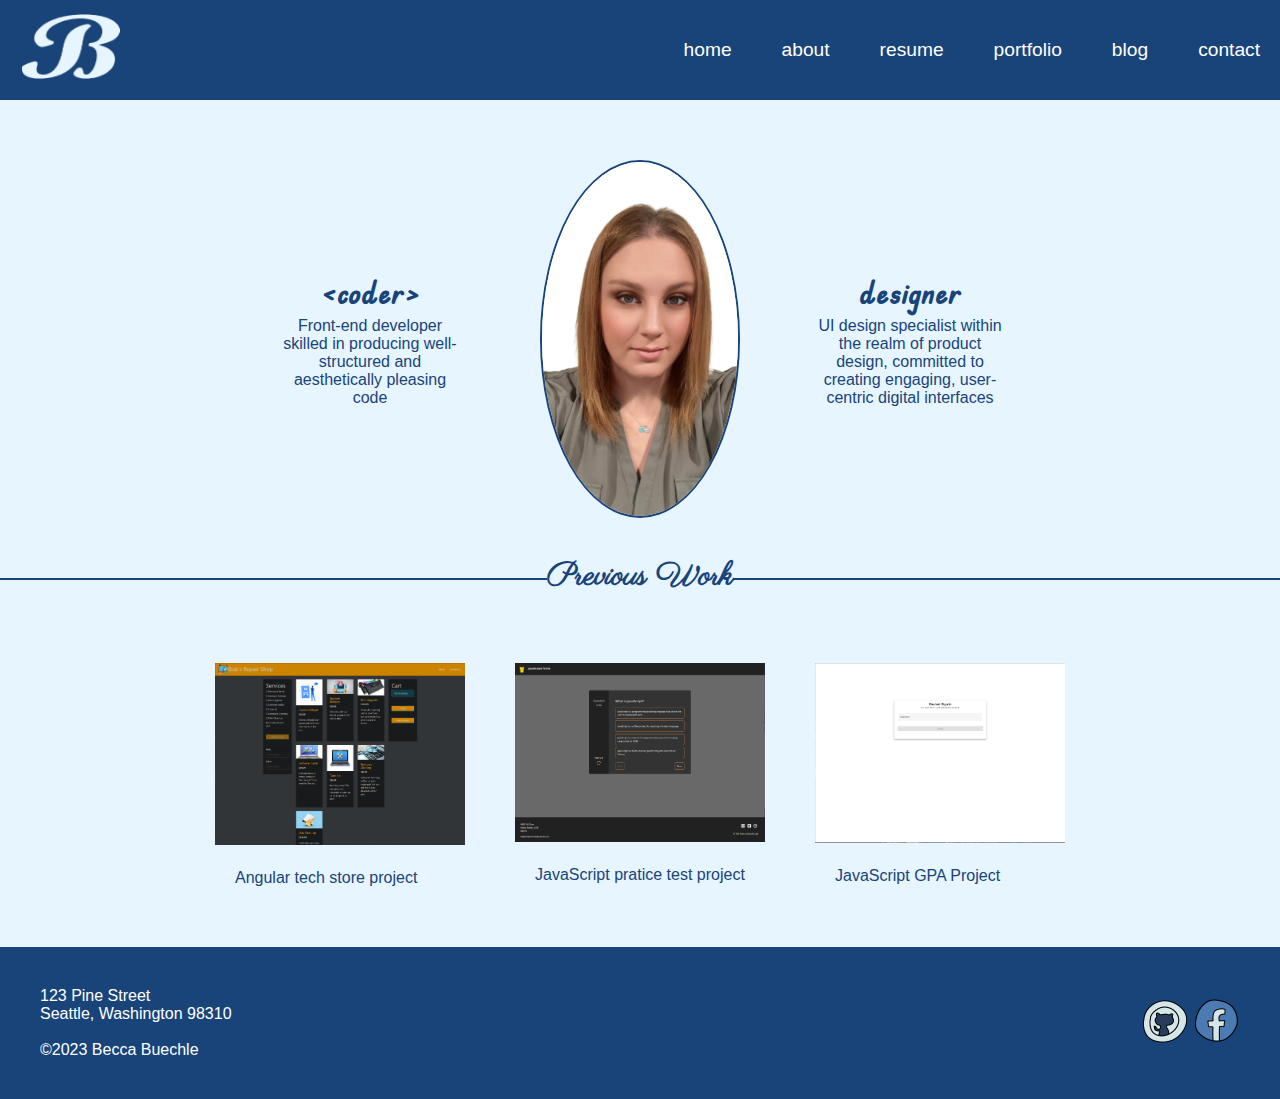
<file: index.html>
<!DOCTYPE html>
<html lang="en">
<head>
    <meta charset="UTF-8">
    <link rel="stylesheet" href="style.css">
    <link rel="preconnect" href="https://fonts.googleapis.com">
    <link rel="preconnect" href="https://fonts.gstatic.com" crossorigin>
    <link href="https://fonts.googleapis.com/css2?family=Edu+TAS+Beginner:wght@400;500&display=swap" rel="stylesheet">
    <link rel="preconnect" href="https://fonts.googleapis.com">
    <link rel="preconnect" href="https://fonts.gstatic.com" crossorigin>
    <link href="https://fonts.googleapis.com/css2?family=Parisienne&display=swap" rel="stylesheet">    
    <meta name="viewport" content="width=device-width, initial-scale=1.0">
    <!--script for collapsable menu-->
    <script src="script.js" defer></script>
    <title>Becca Buechle's Portfolio</title>
</head>
<body>
    <nav>
        <img src="images/logo.png" alt="B logo" class="logo">
        <a href="index.html">home</a>
        <a href="about.html">about</a>
        <a href="resume.html">resume</a>
        <a href="portfolio.html">portfolio</a>
        <a href="blog.html">blog</a>
        <a href="contact.html">contact</a>
        <div class="hamburger">
            <img alt="hamburger" id="hamburger" src="images/menu.png">
            <div class="menu hidden">
                <a href="index.html">home</a>
                <a href="about.html">about</a>
                <a href="resume.html">resume</a>
                <a href="portfolio.html">portfolio</a>
                <a href="blog.html">blog</a>
                <a href="contact.html">contact</a>
            </div>
        </div>
    </nav>
    <header>
        <div class="hero">
            <h1 class="heroheader">&lt;coder&gt;</h1>
            <p>Front-end developer skilled in producing well-structured and aesthetically pleasing code</p>
        </div>  
            <img src="images/me.jpg" alt="photo of me" class="me">
            <div class="hero">
            <h1 class="heroheader">designer</h1>
            <p>UI design specialist within the realm of product design, committed to creating engaging, user-centric digital interfaces</p>
        </div>
    </header> 
    <main>
        <h3 class="h3work">Previous Work</h3>
        <div class="previouswork">
            <div class="previousdiv">
                <img src="images/bobs_repair.png" alt="bobs repair shop project" class="previous">
                 <p>Angular tech store project</p>
            </div>
            <div class="previousdiv">
                <img src="images/java.png" alt="javascript project" class="previous">
                <p>JavaScript pratice test project</p>    
            </div>
            <div class="previousdiv">
                <img src="images/gpa.png" alt="gpa project" class="previous">
                <p>JavaScript GPA Project</p>    
            </div>
        </div>
    </main>
    <footer>
        <div>
            <p class="footertxt">
            123 Pine Street
            <br />Seattle, Washington 98310
            <br />
            <br />&copy;2023 Becca Buechle
            </p>
        </div>
        <div class="socials">
            <a href="https://github.com/rbuechle" target="_blank"><img class="social" src="images/git.png" alt="Github"></a>
            <a href="https://www.facebook.com/" target="_blank"><img class="social" src="images/fb.png" alt="Facebook"></a>
        </div>
    </footer>
</body>
</html>
</file>
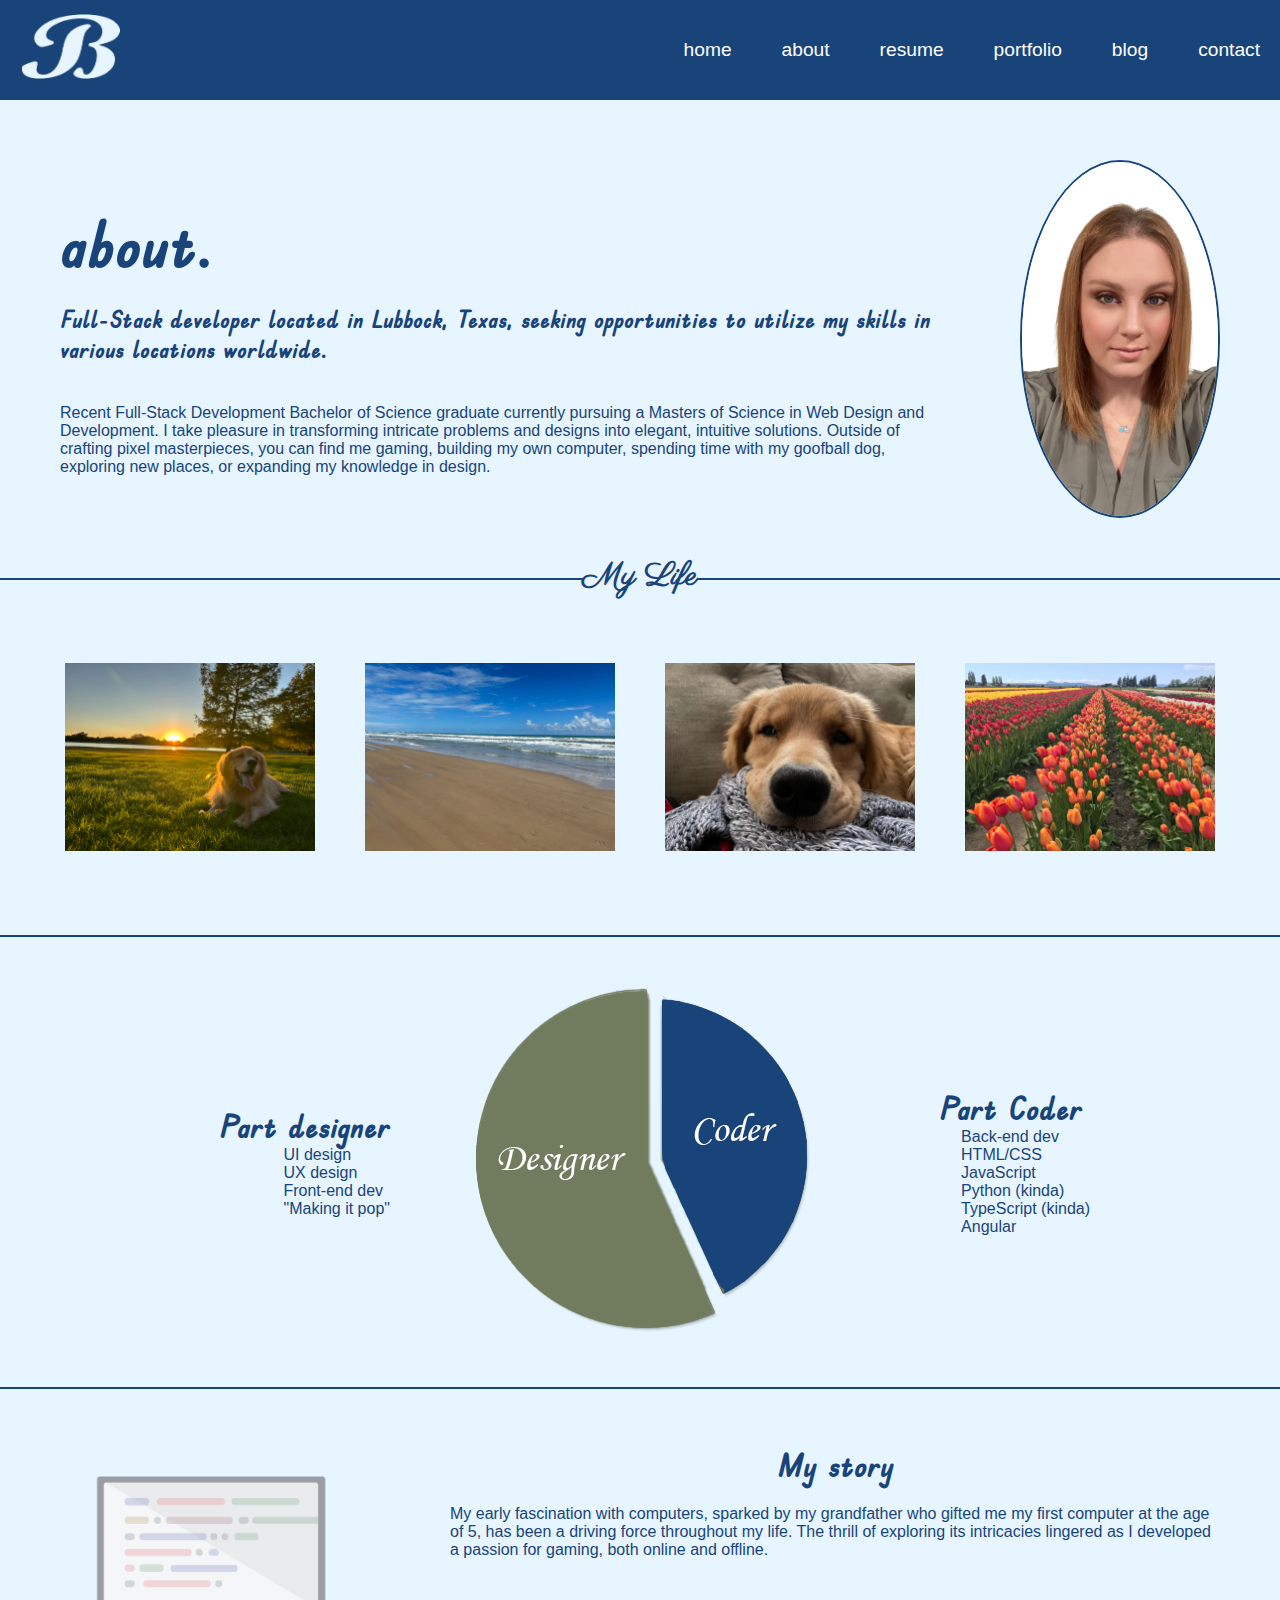
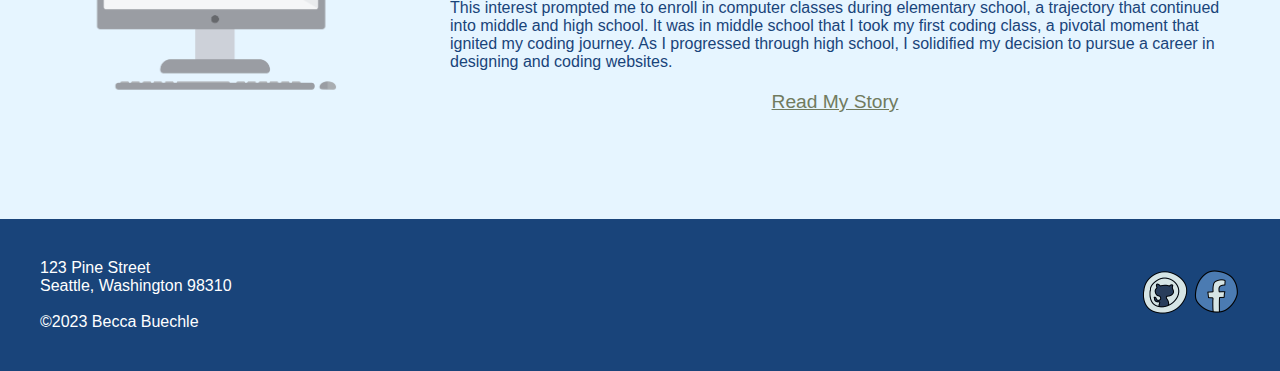
<file: about.html>
<!DOCTYPE html>
<html lang="en">
    <head>
        <meta charset="UTF-8">
        <link rel="stylesheet" href="style.css">
        <link rel="preconnect" href="https://fonts.googleapis.com">
        <link rel="preconnect" href="https://fonts.gstatic.com" crossorigin>
        <link href="https://fonts.googleapis.com/css2?family=Edu+TAS+Beginner:wght@400;500&display=swap" rel="stylesheet">
        <link rel="preconnect" href="https://fonts.googleapis.com">
        <link rel="preconnect" href="https://fonts.gstatic.com" crossorigin>
        <link href="https://fonts.googleapis.com/css2?family=Parisienne&display=swap" rel="stylesheet">    
        <meta name="viewport" content="width=device-width, initial-scale=1.0">
        <!--script for collapsable menu-->
        <script src="script.js" defer></script>
        <title>About - Becca Buechle</title>
    </head>
<body>
    <nav>
        <img src="images/logo.png" alt="B logo" class="logo">
        <a href="index.html">home</a>
        <a href="about.html">about</a>
        <a href="resume.html">resume</a>
        <a href="portfolio.html">portfolio</a>
        <a href="blog.html">blog</a>
        <a href="contact.html">contact</a>
        <!--This is code for the collapse menu-->
        <div class="hamburger">
            <img alt="hamburger" id="hamburger" src="images/menu.png">
            <div class="menu hidden">
                <a href="index.html">home</a>
                <a href="about.html">about</a>
                <a href="resume.html">resume</a>
                <a href="portfolio.html">portfolio</a>
                <a href="blog.html">blog</a>
                <a href="contact.html">contact</a>
            </div>
        </div>
    </nav>
    <header>
        <div class="abouttxt">
            <h1 class="aboutheader">about.</h1>
            <h2 class="abouth2">Full-Stack developer located in Lubbock, Texas, seeking opportunities to utilize my skills in various locations worldwide.</h2>
            <p>Recent Full-Stack Development Bachelor of Science graduate currently pursuing a Masters of Science in Web Design and Development. I take pleasure in 
                transforming intricate problems and designs into elegant, intuitive solutions. Outside of crafting pixel masterpieces, you can find me gaming, building my own computer, 
                spending time with my goofball dog, exploring new places, or expanding my knowledge in design. </p>
        </div>  
            <img src="images/me.jpg" alt="photo of me" class="me">
    </header> 
    <main>
        <h3 class="abouth3">My Life</h3>
        <div class="aboutpics">
            <div class="aboutdiv">
                <img src="images/max.JPG" alt="Max - golden retriever dog" class="previous">
            </div>
            <div class="aboutdiv">
                <img src="images/beach.JPG" alt="texas south padre beach" class="previous">
            </div>
            <div class="aboutdiv">
                <img src="images/max2.jpg" alt="Max - golden retriever dog" class="previous">
            </div>
            <div class="aboutdiv">
                <img src="images/tulips.jpg" alt="red and orange tulip flowers" class="previous">
            </div>
        </div>
        <section>
            <div class="about">
                <h1 class="aboutpieleft">Part designer</h1>
                <ul class="listleft">
                    <li>UI design</li>
                    <li>UX design</li>
                    <li>Front-end dev</li>
                    <li>"Making it pop"</li>
                </ul>
            </div>  
                <img src="images/pie-chart.png" alt="photo of me" >
                <div class="about">
                <h1 class="aboutpieright">Part Coder</h1>
                <ul class="listright">
                    <li>Back-end dev</li>
                    <li>HTML/CSS</li>
                    <li>JavaScript</li>
                    <li>Python (kinda)</li>
                    <li>TypeScript (kinda)</li>
                    <li>Angular</li>
                </ul>
            </div>   
        </section>
        <section>
            <!-- Attribution - https://pngtree.com/freepng/desktop-laptop-cute-computer_6846796.html png image from pngtree.com/-->
            <img src="images/comp.png" alt="photo of me" class="mystory">
            <div class="abouttxt">
                <h2>My story</h2>
                <p>My early fascination with computers, sparked by my grandfather who gifted me my first computer at the age of 5, has been a driving force throughout my 
                    life. The thrill of exploring its intricacies lingered as I developed a passion for gaming, both online and offline.
                </p>
                <p>
                    This interest prompted me to enroll in computer classes during elementary school, a trajectory that continued into middle and high school. 
                    It was in middle school that I took my first coding class, a pivotal moment that ignited my coding journey. As I progressed through high school, 
                    I solidified my decision to pursue a career in designing and coding websites. 
                </p>
            <!--Links to the blog page-->  
                <a href="blog.html" class="readmystory">Read My Story</a>         
            </div>  
        </section>
    </main>
    <footer>
        <div>
            <p class="footertxt">
            123 Pine Street
            <br />Seattle, Washington 98310
            <br />
            <br />&copy;2023 Becca Buechle
            </p>
        </div>
        <div class="socials">
            <a href="https://github.com/rbuechle" target="_blank"><img class="social" src="images/git.png" alt="Github"></a>
            <a href="https://www.facebook.com/" target="_blank"><img class="social" src="images/fb.png" alt="Facebook"></a>
        </div>
    </footer>
</body>
</html>
</file>
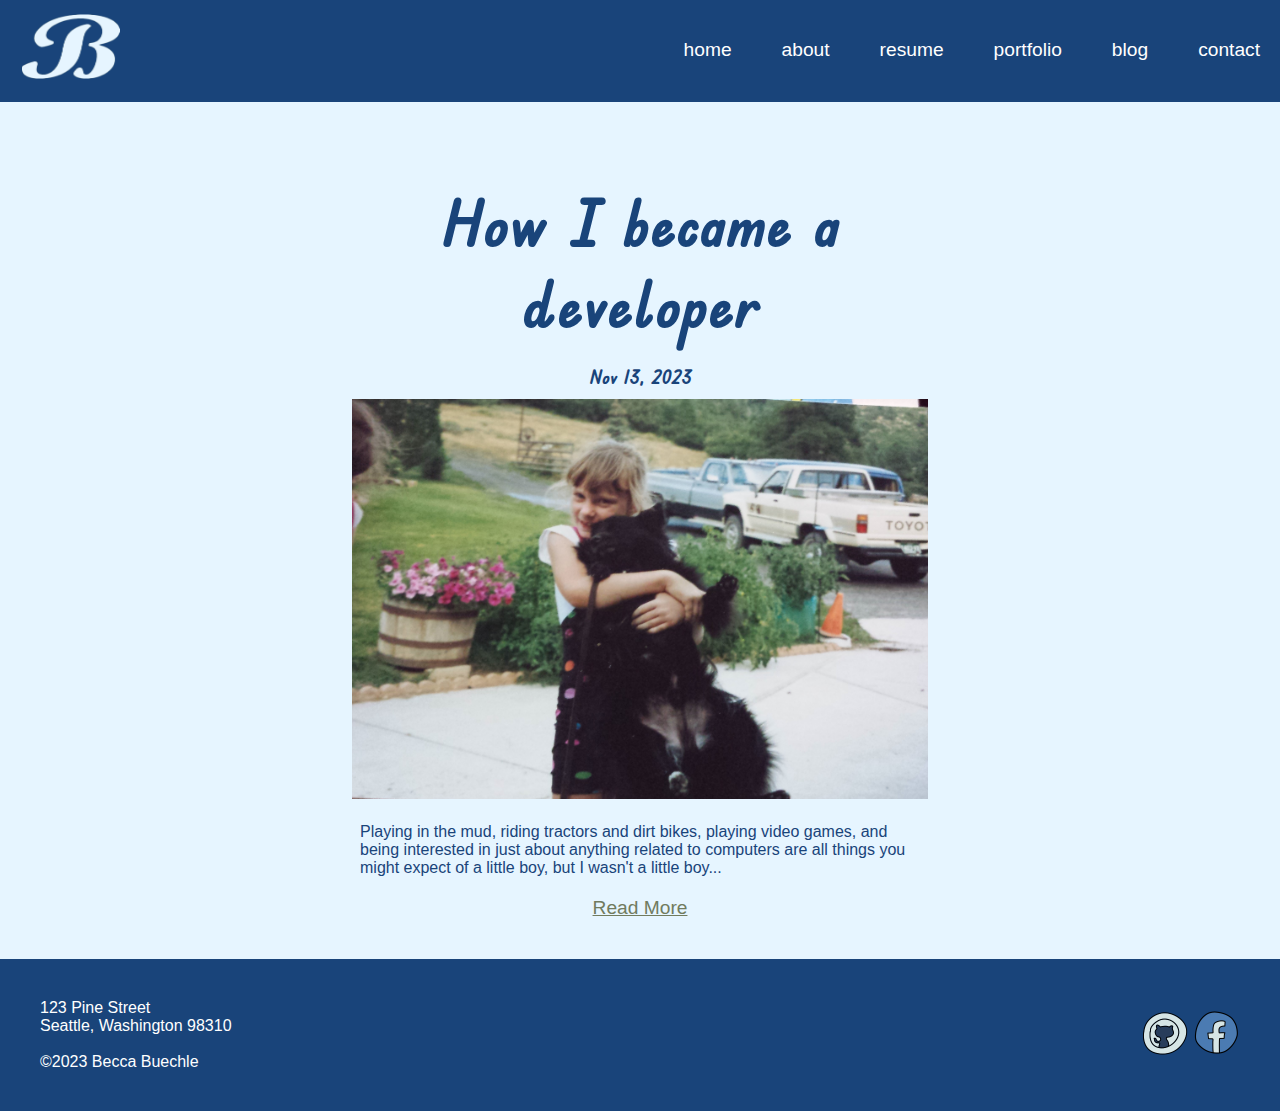
<file: blog.html>
<!DOCTYPE html>
<html lang="en">
    <head>
        <meta charset="UTF-8">
        <link rel="stylesheet" href="style.css">
        <link rel="preconnect" href="https://fonts.googleapis.com">
        <link rel="preconnect" href="https://fonts.gstatic.com" crossorigin>
        <link href="https://fonts.googleapis.com/css2?family=Edu+TAS+Beginner:wght@400;500&display=swap" rel="stylesheet">
        <link rel="preconnect" href="https://fonts.googleapis.com">
        <link rel="preconnect" href="https://fonts.gstatic.com" crossorigin>
        <link href="https://fonts.googleapis.com/css2?family=Parisienne&display=swap" rel="stylesheet">    
        <meta name="viewport" content="width=device-width, initial-scale=1.0">
        <!--script for collapsable menu-->
        <script src="script.js" defer></script>
        <title>Blog - Becca Buechle</title>
    </head>
<body>
    <nav>
        <img src="images/logo.png" alt="B logo" class="logo">
        <a href="index.html">home</a>
        <a href="about.html">about</a>
        <a href="resume.html">resume</a>
        <a href="portfolio.html">portfolio</a>
        <a href="blog.html">blog</a>
        <a href="contact.html">contact</a>
        <!--This is code for the collapse menu-->
        <div class="hamburger">
            <img alt="hamburger" id="hamburger" src="images/menu.png">
            <div class="menu hidden">
                <a href="index.html">home</a>
                <a href="about.html">about</a>
                <a href="resume.html">resume</a>
                <a href="portfolio.html">portfolio</a>
                <a href="blog.html">blog</a>
                <a href="contact.html">contact</a>
            </div>
        </div>
    </nav>
    <main>
        <div class="cards">
            <div class="card">
                <h1 class="aboutheader">How I became a developer</h1>
                <h5>Nov 13, 2023</h5>
                <img src="images/littleme.jpg" alt="photo of me">
                <p>Playing in the mud, riding tractors and dirt bikes, playing video games, 
                    and being interested in just about anything related to computers are all 
                    things you might expect of a little boy, but I wasn't a little boy...</p>
                    <!--Links to its own page with blog post-->
                    <a href="mystory.html" class="readmystory">Read More</a> 
            </div>
        </div>
    </main>
    <footer>
        <div>
            <p class="footertxt">
            123 Pine Street
            <br />Seattle, Washington 98310
            <br />
            <br />&copy;2023 Becca Buechle
            </p>
        </div>
        <div class="socials">
            <a href="https://github.com/rbuechle" target="_blank"><img class="social" src="images/git.png" alt="Github"></a>
            <a href="https://www.facebook.com/" target="_blank"><img class="social" src="images/fb.png" alt="Facebook"></a>
        </div>
    </footer>
</body>
</html>
</file>
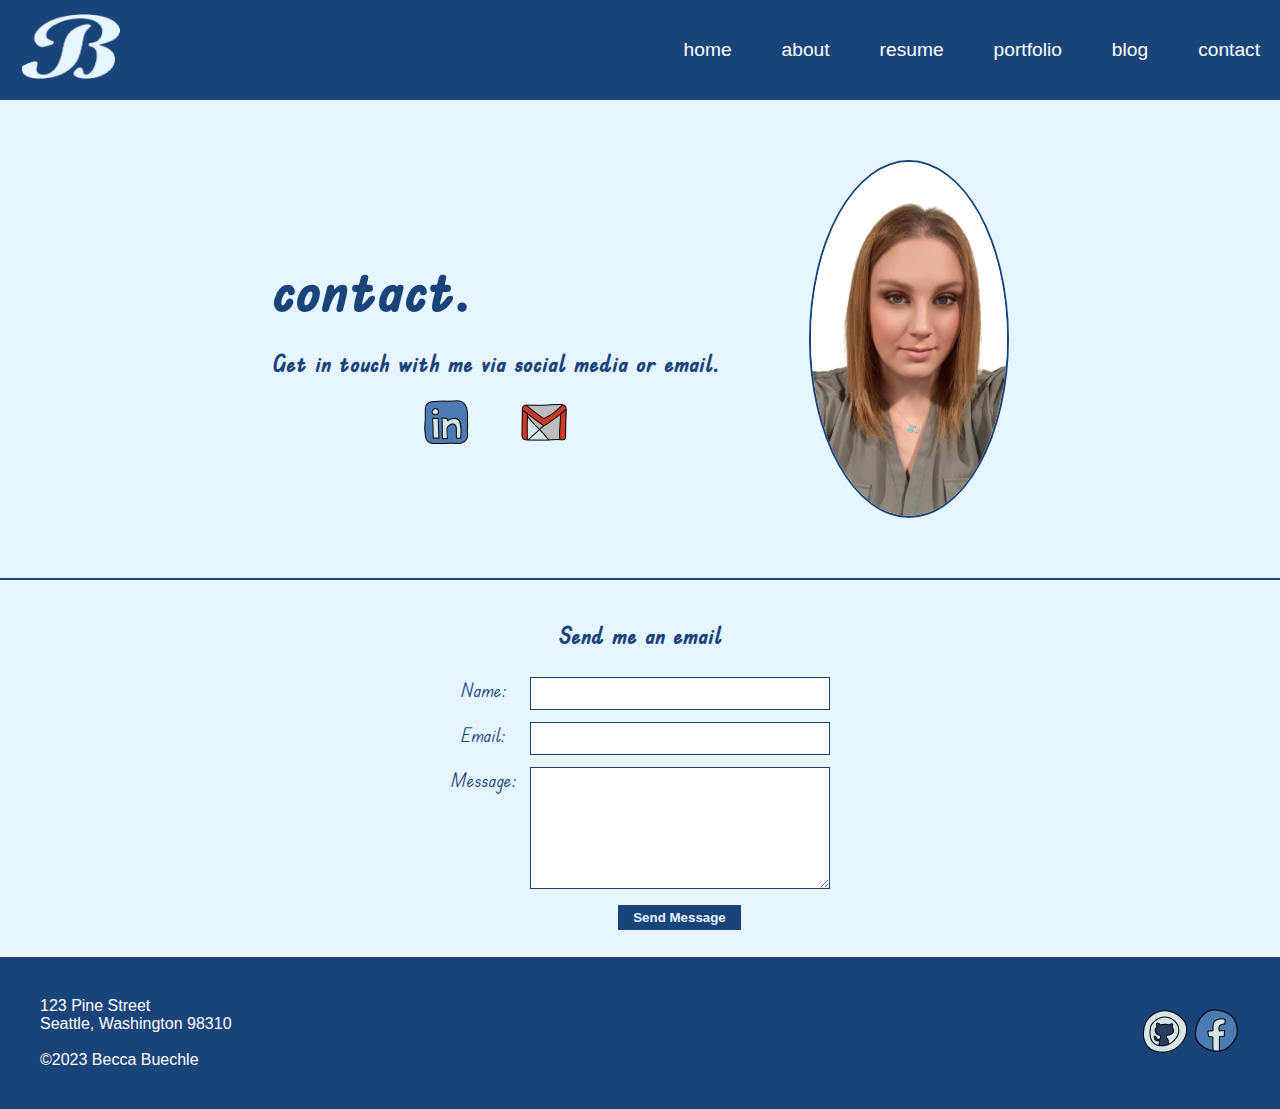
<file: contact.html>
<!DOCTYPE html>
<html lang="en">
    <head>
        <meta charset="UTF-8">
        <link rel="stylesheet" href="style.css">
        <link rel="preconnect" href="https://fonts.googleapis.com">
        <link rel="preconnect" href="https://fonts.gstatic.com" crossorigin>
        <link href="https://fonts.googleapis.com/css2?family=Edu+TAS+Beginner:wght@400;500&display=swap" rel="stylesheet">
        <link rel="preconnect" href="https://fonts.googleapis.com">
        <link rel="preconnect" href="https://fonts.gstatic.com" crossorigin>
        <link href="https://fonts.googleapis.com/css2?family=Parisienne&display=swap" rel="stylesheet">    
        <meta name="viewport" content="width=device-width, initial-scale=1.0">
        <!--script for collapsable menu-->
        <script src="script.js" defer></script>
        <title>Contact - Becca Buechle</title>
    </head>
<body>
    <nav>
      <img src="images/logo.png" alt="B logo" class="logo">
      <a href="index.html">home</a>
      <a href="about.html">about</a>
      <a href="resume.html">resume</a>
      <a href="portfolio.html">portfolio</a>
      <a href="blog.html">blog</a>
      <a href="contact.html">contact</a>
        <!--This is code for the collapse menu-->
      <div class="hamburger">
          <img alt="hamburger" id="hamburger" src="images/menu.png">
          <div class="menu hidden">
              <a href="index.html">home</a>
              <a href="about.html">about</a>
              <a href="resume.html">resume</a>
              <a href="portfolio.html">portfolio</a>
              <a href="blog.html">blog</a>
              <a href="contact.html">contact</a>
          </div>
      </div>
  </nav>
  <header>
      <div class="abouttxt">
          <h1 class="aboutheader">contact.</h1>
          <h2 class="abouth2">Get in touch with me via social media or email.</h2>
          <div class="contactsocials">
              <a href="https://www.linkedin.com/in/rebecca-buechle-033b74206/" target="_blank"><img src="images/linkedin.png" alt="linkedin logo"></a>  
              <a href="mailto:rbuechle@live.com" target="_blank"><img src="images/email.png" alt="Email logo"></a>    
          </div>
      </div>
      <img src="images/me.jpg" alt="photo of me" class="me">
  </header>
  <main>
      <form action="mailto:rbuechle@live.com" method="post">
          <h2 class="abouth2">Send me an email</h2>
            <table>
              <tr>
                <td>
                  <label for="name">Name:</label>
                </td>
                <td>
                  <input type="text" id="name" name="name" size="37">
                </td>
              </tr>
              <tr>
                <td>
                  <label for="email">Email:</label>
                </td>
                <td>
                  <input type="email" id="email" name="email" size="37">
                </td>
              </tr>
              <tr>
                <td>
                  <label for="msg">Message:</label>
                </td>
                <td>
                  <textarea rows="8" cols="40" name="msg" id="msg"></textarea>
                </td>
              </tr>
              <tr>
                <td></td>
                <td>
                  <button type="submit">Send Message</button>
                </td>
              </tr>
            </table>

        </form>
  </main>
  <footer>
    <div>
        <p class="footertxt">
        123 Pine Street
        <br />Seattle, Washington 98310
        <br />
        <br />&copy;2023 Becca Buechle
        </p>
    </div>
    <div class="socials">
        <a href="https://github.com/rbuechle" target="_blank"><img class="social" src="images/git.png" alt="Github"></a>
        <a href="https://www.facebook.com/" target="_blank"><img class="social" src="images/fb.png" alt="Facebook"></a>
    </div>
</footer>
</body>
</html>
</file>
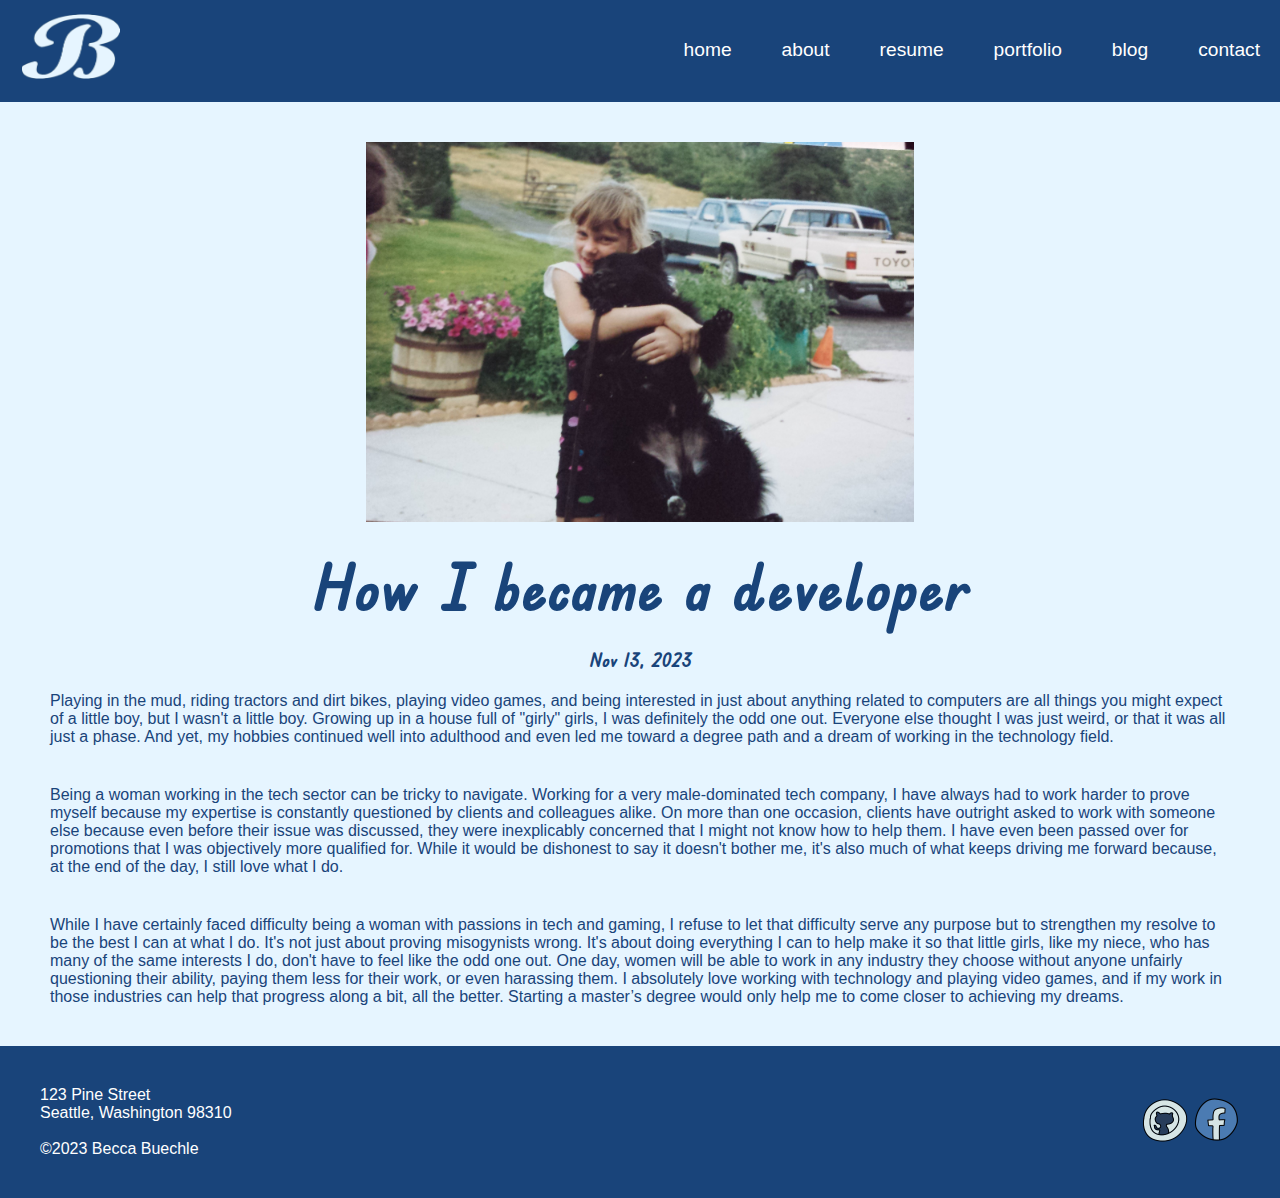
<file: mystory.html>
<!DOCTYPE html>
<html lang="en">
    <head>
        <meta charset="UTF-8">
        <link rel="stylesheet" href="style.css">
        <link rel="preconnect" href="https://fonts.googleapis.com">
        <link rel="preconnect" href="https://fonts.gstatic.com" crossorigin>
        <link href="https://fonts.googleapis.com/css2?family=Edu+TAS+Beginner:wght@400;500&display=swap" rel="stylesheet">
        <link rel="preconnect" href="https://fonts.googleapis.com">
        <link rel="preconnect" href="https://fonts.gstatic.com" crossorigin>
        <link href="https://fonts.googleapis.com/css2?family=Parisienne&display=swap" rel="stylesheet">    
        <meta name="viewport" content="width=device-width, initial-scale=1.0">
        <!--script for collapsable menu-->
        <script src="script.js" defer></script>
        <title>Blog - Becca Buechle</title>
    </head>
<body>
    <nav>
        <img src="images/logo.png" alt="B logo" class="logo">
        <a href="index.html">home</a>
        <a href="about.html">about</a>
        <a href="resume.html">resume</a>
        <a href="portfolio.html">portfolio</a>
        <a href="blog.html">blog</a>
        <a href="contact.html">contact</a>
        <!--This is code for the collapse menu-->
        <div class="hamburger">
            <img alt="hamburger" id="hamburger" src="images/menu.png">
            <div class="menu hidden">
                <a href="index.html">home</a>
                <a href="about.html">about</a>
                <a href="resume.html">resume</a>
                <a href="portfolio.html">portfolio</a>
                <a href="blog.html">blog</a>
                <a href="contact.html">contact</a>
            </div>
        </div>
    </nav>
    <main>
        <img src="images/littleme.jpg" alt="photo of me" class="mystoryimg">
        <h1 class="aboutheader">How I became a developer</h1>
        <h5>Nov 13, 2023</h5>
        <p class="blogp">
            Playing in the mud, riding tractors and dirt bikes, playing video games, and being interested in just about anything related to 
            computers are all things you might expect of a little boy, but I wasn't a little boy. Growing up in a house full of "girly" girls, 
            I was definitely the odd one out. Everyone else thought I was just weird, or that it was all just a phase. And yet, my hobbies 
            continued well into adulthood and even led me toward a degree path and a dream of working in the technology field.
        </p>
        <p class="blogp">
            Being a woman working in the tech sector can be tricky to navigate. Working for a very male-dominated tech company, I have always 
            had to work harder to prove myself because my expertise is constantly questioned by clients and colleagues alike. On more than one 
            occasion, clients have outright asked to work with someone else because even before their issue was discussed, they were inexplicably 
            concerned that I might not know how to help them. I have even been passed over for promotions that I was objectively more qualified for. 
            While it would be dishonest to say it doesn't bother me, it's also much of what keeps driving me forward because, at the end of the day, 
            I still love what I do.
        </p>
        <p class="blogp"> 
            While I have certainly faced difficulty being a woman with passions in tech and gaming, I refuse to let that difficulty serve any purpose 
            but to strengthen my resolve to be the best I can at what I do. It's not just about proving misogynists wrong. It's about doing everything 
            I can to help make it so that little girls, like my niece, who has many of the same interests I do, don't have to feel like the odd one out. 
            One day, women will be able to work in any industry they choose without anyone unfairly questioning their ability, paying them less for their 
            work, or even harassing them. I absolutely love working with technology and playing video games, and if my work in those industries can help 
            that progress along a bit, all the better. Starting a master’s degree would only help me to come closer to achieving my dreams. 
        </p>
    </main>
    <footer>
        <div>
            <p class="footertxt">
                123 Pine Street
            <br />Seattle, Washington 98310
            <br />
            <br />&copy;2023 Becca Buechle
            </p>
        </div>
        <div class="socials">
            <a href="https://github.com/rbuechle" target="_blank"><img class="social" src="images/git.png" alt="Github"></a>
            <a href="https://www.facebook.com/" target="_blank"><img class="social" src="images/fb.png" alt="Facebook"></a>
        </div>
    </footer>
</body>
</html>
</file>
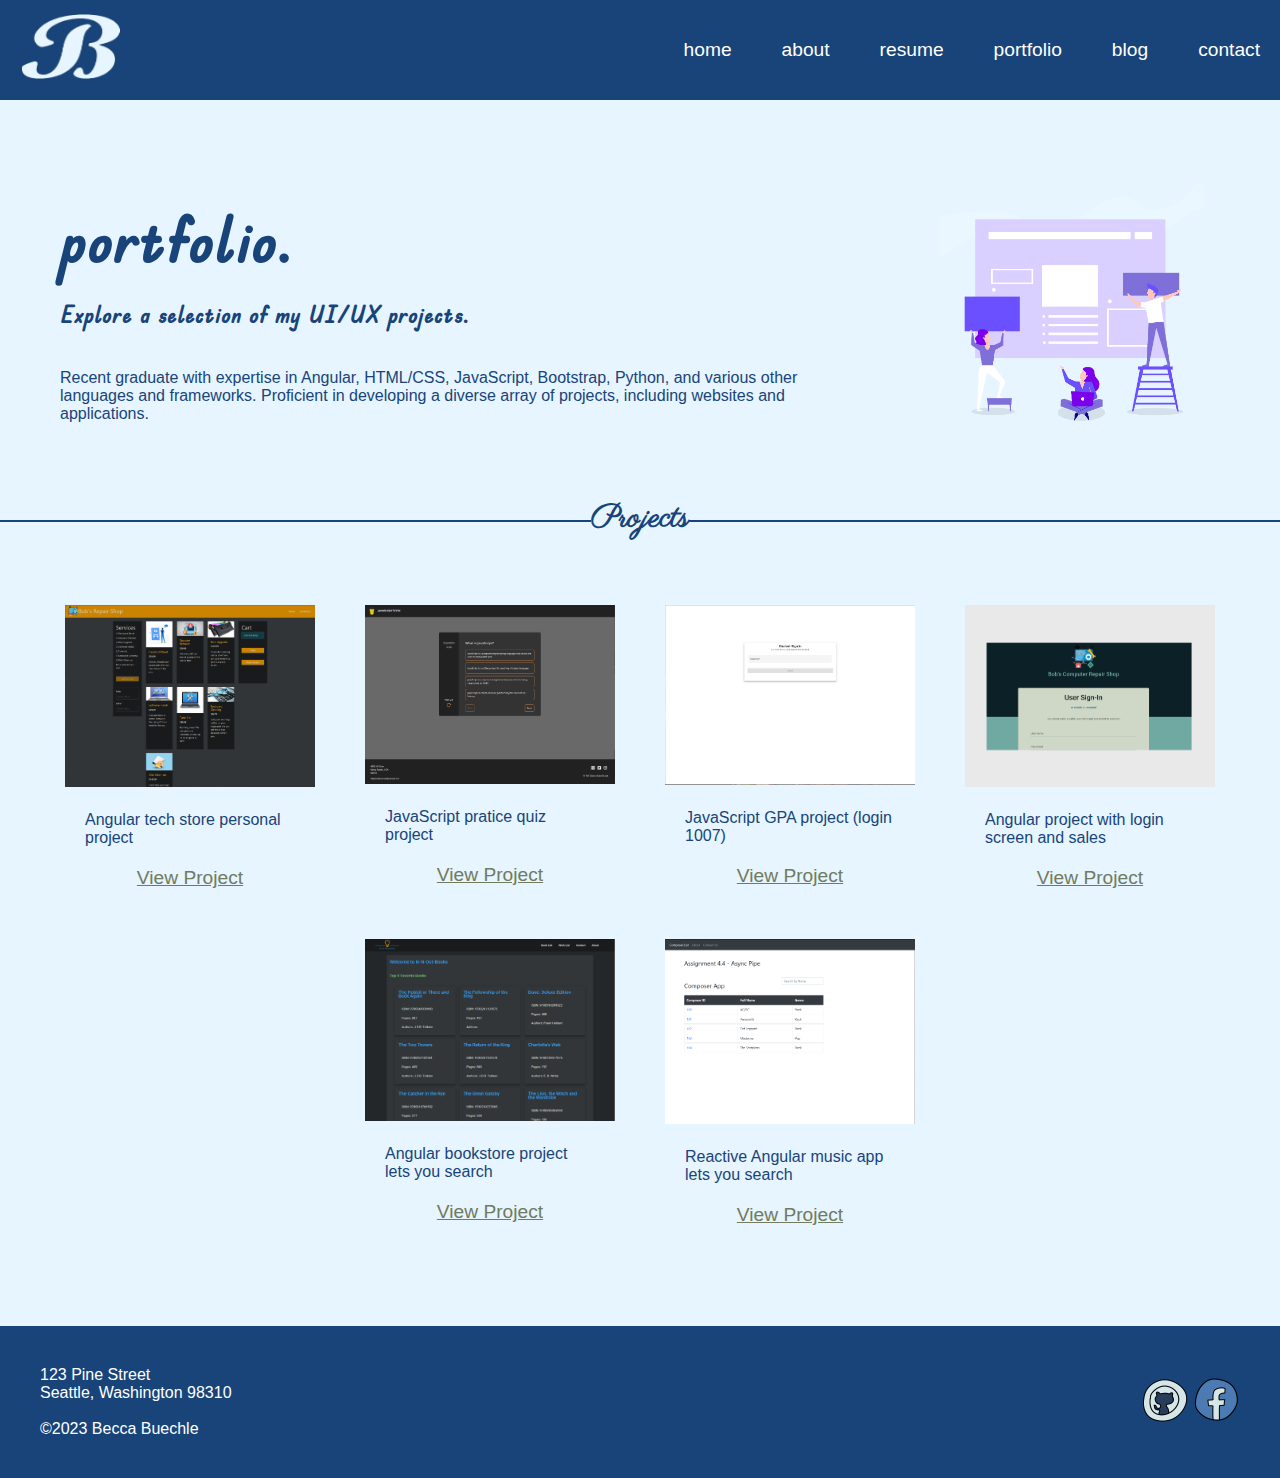
<file: portfolio.html>
<!DOCTYPE html>
<html lang="en">
    <head>
        <meta charset="UTF-8">
        <link rel="stylesheet" href="style.css">
        <link rel="preconnect" href="https://fonts.googleapis.com">
        <link rel="preconnect" href="https://fonts.gstatic.com" crossorigin>
        <link href="https://fonts.googleapis.com/css2?family=Edu+TAS+Beginner:wght@400;500&display=swap" rel="stylesheet">
        <link rel="preconnect" href="https://fonts.googleapis.com">
        <link rel="preconnect" href="https://fonts.gstatic.com" crossorigin>
        <link href="https://fonts.googleapis.com/css2?family=Parisienne&display=swap" rel="stylesheet">    
        <meta name="viewport" content="width=device-width, initial-scale=1.0">
        <!--script for collapsable menu-->
        <script src="script.js" defer></script>
        <title>Portfolio - Becca Buechle</title>
    </head>
<body>
    <nav>
        <img src="images/logo.png" alt="B logo" class="logo">
        <a href="index.html">home</a>
        <a href="about.html">about</a>
        <a href="resume.html">resume</a>
        <a href="portfolio.html">portfolio</a>
        <a href="blog.html">blog</a>
        <a href="contact.html">contact</a>
        <!--This is code for the collapse menu-->
        <div class="hamburger">
            <img alt="hamburger" id="hamburger" src="images/menu.png">
            <div class="menu hidden">
                <a href="index.html">home</a>
                <a href="about.html">about</a>
                <a href="resume.html">resume</a>
                <a href="portfolio.html">portfolio</a>
                <a href="blog.html">blog</a>
                <a href="contact.html">contact</a>
            </div>
        </div>
    </nav>
    <header>
        <div class="abouttxt">
            <h1 class="aboutheader">portfolio.</h1>
            <h2 class="abouth2">Explore a selection of my UI/UX projects.</h2>
            <p> Recent graduate with expertise in Angular, HTML/CSS, JavaScript, Bootstrap, Python, and various other 
                languages and frameworks. Proficient in developing a diverse array of projects, including websites and applications.
            </p>
        </div>
       <!-- Attribution - https://pngtree.com/freepng/website_564970.html png image from pngtree.com/--> 
        <img src="images/1.png" alt="cute building website picture" class="mystory">
    </header>
    <main>
        <h3 class="abouth3">Projects</h3>
        <div class="aboutpics removeborder">
            <div class="aboutdiv">
                <img src="images/bobs_repair.png" alt="bobs repair shop project" class="previous">
                <p>Angular tech store personal project</p>
                <a href="https://rbuechle.github.io/bobs-repair-shop/" class="readmystory">View Project</a> 
            </div>
            <div class="aboutdiv">
                <img src="images/java.png" alt="JavaScript project" class="previous">
                <p>JavaScript pratice quiz project</p>
                <a href="https://rbuechle.github.io/Trivia-Game/" class="readmystory">View Project</a> 
            </div>
            <div class="aboutdiv">
                <img src="images/gpa.png" alt="GPA project" class="previous">
                <p>JavaScript GPA project (login 1007)</p>
                <a href="https://rbuechle.github.io/GPA-Calculator/session/sign-in" class="readmystory">View Project</a> 
            </div>
            <div class="aboutdiv">
                <img src="images/bobsrepair.png" alt="Angular project" class="previous">
                <p>Angular project with login screen and sales</p>
                <a href="https://github.com/rbuechle/Bobs-Computer-Repair-Shop" class="readmystory">View Project</a> 
            </div>
            <div class="aboutdiv">
                <img src="images/books.png" alt="bookstore project" class="previous">
                <p>Angular bookstore project lets you search</p>
                <a href="https://rbuechle.github.io/in-n-out-books/" class="readmystory">View Project</a> 
            </div>
            <div class="aboutdiv">
                <img src="images/music.png" alt="music app project" class="previous">
                <p>Reactive Angular music app lets you search</p>
                <a href="https://rbuechle.github.io/enterprise-composer-app/" class="readmystory">View Project</a> 
            </div>
        </div>
    </main> 
    <footer>
        <div>
            <p class="footertxt">
            123 Pine Street
            <br />Seattle, Washington 98310
            <br />
            <br />&copy;2023 Becca Buechle
            </p>
        </div>
        <div class="socials">
            <a href="https://github.com/rbuechle" target="_blank"><img class="social" src="images/git.png" alt="Github"></a>
            <a href="https://www.facebook.com/" target="_blank"><img class="social" src="images/fb.png" alt="Facebook"></a>
        </div>
</footer>
</body>
</html>
</file>
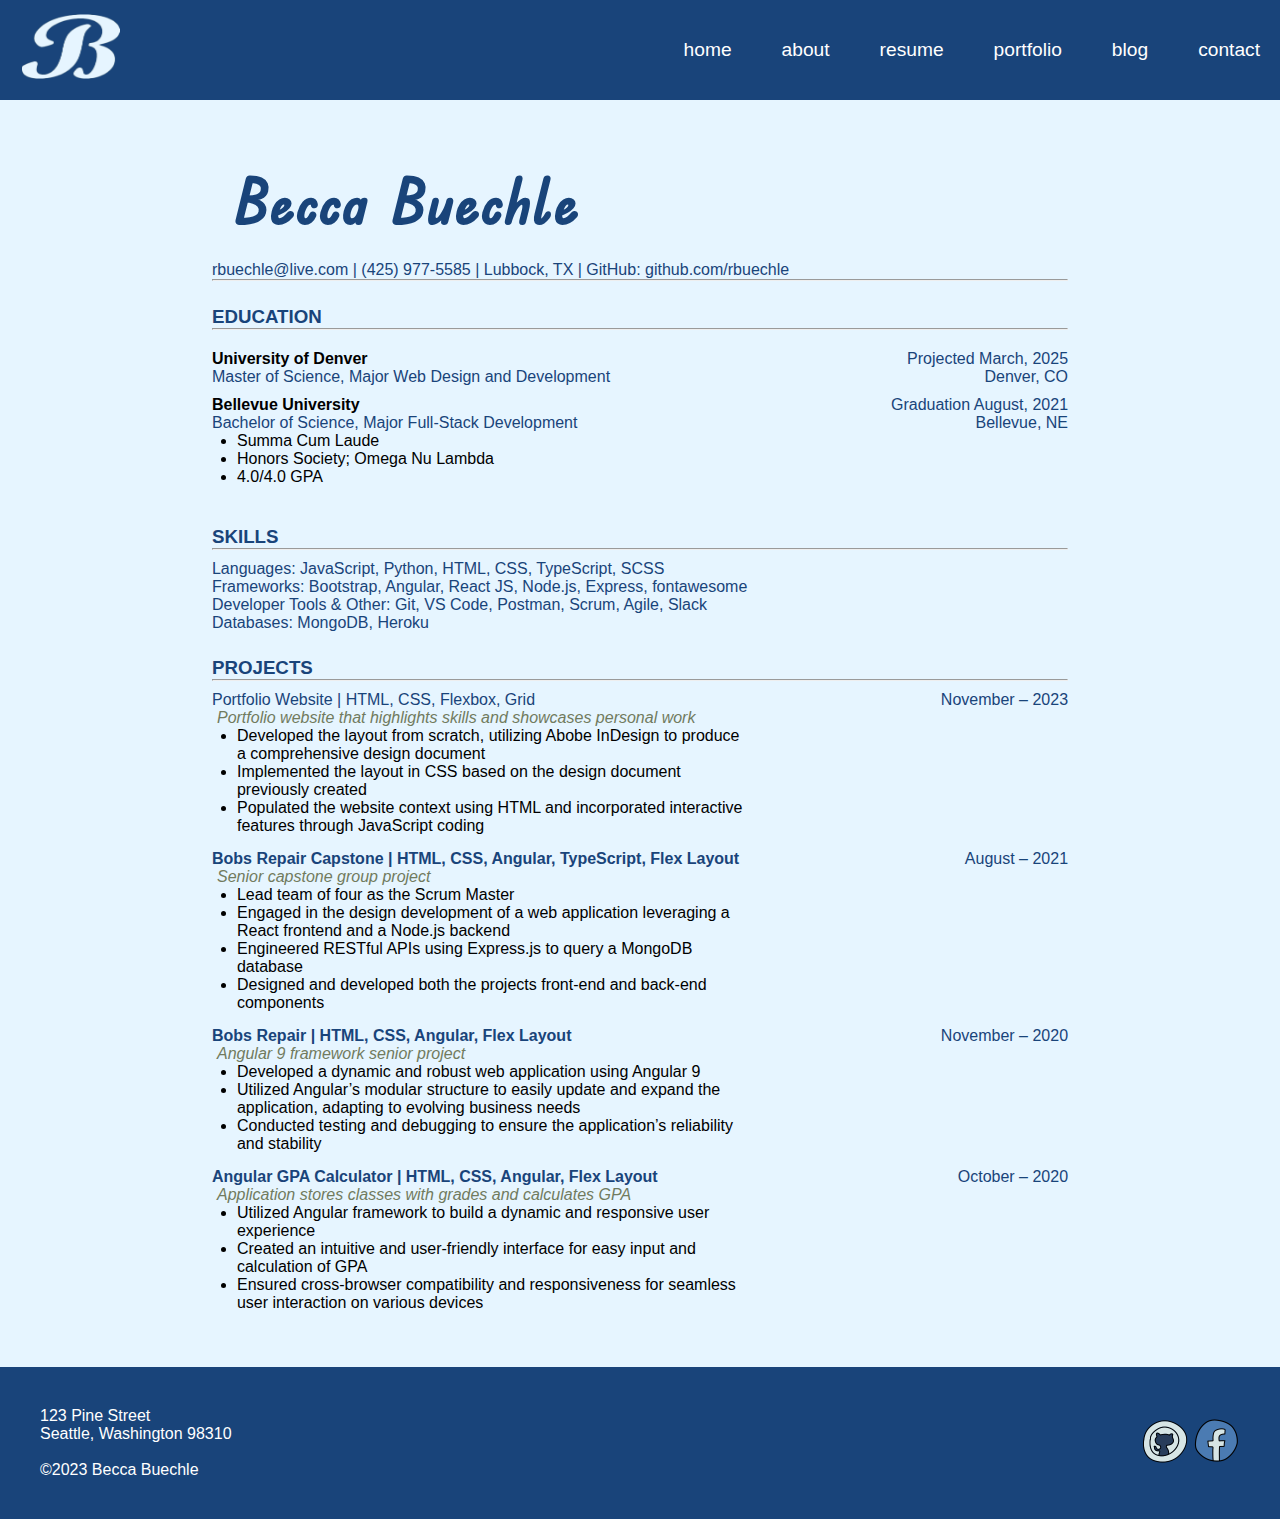
<file: resume.html>
<!DOCTYPE html>
<html lang="en">
    <head>
        <meta charset="UTF-8">
        <link rel="stylesheet" href="style.css">
        <link rel="preconnect" href="https://fonts.googleapis.com">
        <link rel="preconnect" href="https://fonts.gstatic.com" crossorigin>
        <link href="https://fonts.googleapis.com/css2?family=Edu+TAS+Beginner:wght@400;500&display=swap" rel="stylesheet">
        <link rel="preconnect" href="https://fonts.googleapis.com">
        <link rel="preconnect" href="https://fonts.gstatic.com" crossorigin>
        <link href="https://fonts.googleapis.com/css2?family=Parisienne&display=swap" rel="stylesheet">    
        <meta name="viewport" content="width=device-width, initial-scale=1.0">
        <!--script for collapsable menu-->
        <script src="script.js" defer></script>
        <title>Resume - Becca Buechle</title>
    </head>
<body>
    <nav>
        <img src="images/logo.png" alt="B logo" class="logo">
        <a href="index.html">home</a>
        <a href="about.html">about</a>
        <a href="resume.html">resume</a>
        <a href="portfolio.html">portfolio</a>
        <a href="blog.html">blog</a>
        <a href="contact.html">contact</a>
        <!--This is code for the collapse menu-->
        <div class="hamburger">
            <img alt="hamburger" id="hamburger" src="images/menu.png">
            <div class="menu hidden">
                <a href="index.html">home</a>
                <a href="about.html">about</a>
                <a href="resume.html">resume</a>
                <a href="portfolio.html">portfolio</a>
                <a href="blog.html">blog</a>
                <a href="contact.html">contact</a>
            </div>
        </div>
    </nav>
    <header class="resume">
        <div class="abouttxt">
            <h1 class="aboutheader">Becca Buechle</h1>
            <p> 
                rbuechle@live.com | (425) 977-5585 | Lubbock, TX | GitHub: github.com/rbuechle
            </p>
            <hr>
            <h3>
                EDUCATION
            </h3>
            <hr>
            <div class="resume">
                <h4>
                    University of Denver					                     	        		      
                </h4>
                <p>
                    Projected March, 2025 
                </p>
            </div>
            <div class="resume">
                <p>   
                    Master of Science, Major Web Design and Development					   		    
                </p>
                <p>
                    Denver, CO
                </p>
            </div>
            <div class="resume">
                <h4>
                    Bellevue University
                </h4>
                <p>
                    Graduation August, 2021 
                </p>
            </div>
            <div class="resume"> 
            <p>
                Bachelor of Science, Major Full-Stack Development 
            </p>
            <p>
                Bellevue, NE
            </p>
            </div>
                <ul>
                    <li>
                        Summa Cum Laude 
                    </li>
                    <li>
                        Honors Society; Omega Nu Lambda 
                    </li>
                    <li>
                        4.0/4.0 GPA 
                    </li>
                </ul>
            <h3>
                SKILLS
            </h3>
            <hr>
            <p>
                Languages: JavaScript, Python, HTML, CSS, TypeScript, SCSS
            </p>
            <p>
                Frameworks: Bootstrap, Angular, React JS, Node.js, Express, fontawesome
            </p>
            <p>
                Developer Tools & Other: Git, VS Code, Postman, Scrum, Agile, Slack
            </p>
            <p>
                Databases: MongoDB, Heroku
            </p>
            <h3>
                PROJECTS
            </h3>
            <hr>
            <div class="resume"> 
                <p>
                    Portfolio Website | HTML, CSS, Flexbox, Grid 
                </p>
                <p>
                    November – 2023
                </p>
            </div>
            <p class="i">
                Portfolio website that highlights skills and showcases personal work
            </p>
                <ul>
                    <li>
                        Developed the layout from scratch, utilizing Abobe InDesign to produce a 
                        comprehensive design document
                    </li>
                    <li>
                        Implemented the layout in CSS based on the design document previously created
                    </li>
                    <li>
                        Populated the website context using HTML and incorporated interactive features 
                        through JavaScript coding
                    </li>
                </ul>
            <div class="resume"> 
                <p class="b">
                    Bobs Repair Capstone | HTML, CSS, Angular, TypeScript, Flex Layout
                </p>
                <p>
                    August – 2021
                </p>
            </div>
            <p class="i">
                Senior capstone group project
            </p>
                <ul>
                    <li>
                        Lead team of four as the Scrum Master
                    </li>
                    <li>
                        Engaged in the design development of a web application leveraging a React 
                        frontend and a Node.js backend
                    </li>
                    <li>
                        Engineered RESTful APIs using Express.js to query a MongoDB database
                    </li>
                    <li>
                        Designed and developed both the projects front-end and back-end components
                    </li>
                </ul>
            <div class="resume"> 
                <p class="b">
                    Bobs Repair | HTML, CSS, Angular, Flex Layout 
                </p>
                <p>
                    November – 2020
                </p>
            </div>
            <p class="i">
                Angular 9 framework senior project
            </p>
                <ul>
                    <li>
                        Developed a dynamic and robust web application using Angular 9
                    </li>
                    <li>
                        Utilized Angular’s modular structure to easily update and expand the application, 
                        adapting to evolving business needs
                    </li>
                    <li>
                        Conducted testing and debugging to ensure the application’s reliability and stability
                    </li>
                </ul>
            <div class="resume"> 
                <p class="b">
                    Angular GPA Calculator | HTML, CSS, Angular, Flex Layout
                </p>
                <p>
                    October – 2020
                </p>
            </div>
            <p class="i">
                Application stores classes with grades and calculates GPA
            </p>
                <ul>
                    <li>
                        Utilized Angular framework to build a dynamic and responsive user experience
                    </li>
                    <li>
                        Created an intuitive and user-friendly interface for easy input and calculation of GPA
                    </li>
                    <li>
                        Ensured cross-browser compatibility and responsiveness for seamless user 
                        interaction on various devices 
                    </li>
                </ul>
        </div>
    </header>
    <footer>
        <div>
            <p class="footertxt">
            123 Pine Street
            <br />Seattle, Washington 98310
            <br />
            <br />&copy;2023 Becca Buechle
            </p>
        </div>
        <div class="socials">
            <a href="https://github.com/rbuechle" target="_blank"><img class="social" src="images/git.png" alt="Github"></a>
            <a href="https://www.facebook.com/" target="_blank"><img class="social" src="images/fb.png" alt="Facebook"></a>
        </div>
    </footer>
</body>
</html>
</file>
<file: style.css>
* {
    box-sizing: border-box;
    font-family: Arial, Helvetica, sans-serif;
    padding: 0px;
    margin: 0px;
}

a{
    color: white;
    text-decoration: none;
    font-size: 1.2em;
}

a:hover{
    color: #7c6cdc;
}

.aboutheader {
    color: rgb(25, 68, 122);
    font-family: 'Edu TAS Beginner', cursive;
    font-size: 4em;
    margin: 20px;
}

.abouth2 {
    color: rgb(25, 68, 122);
    font-family: 'Edu TAS Beginner', cursive;
    font-size: 1.5em;
    margin: 20px;
}

.abouth3 {
    position: relative;
    bottom: 45px;
    background-color: rgb(230, 245, 255);
    display: inline;
    font-family: 'Parisienne', cursive;
    font-size: 2em;
}

.aboutpics {
    display: flex;
    padding: 20px;
    padding-bottom: 80px;
    justify-content: center;
    gap: 50px;
    flex-wrap: wrap;
    border-bottom: 2px solid  rgb(25, 68, 122) ;
}

.aboutdiv {
    max-width: 250px;
}

.about {
    flex-basis: 50px;
    flex: 1;
    max-width: 200px;
}

.aboutpieleft {
    color: rgb(25, 68, 122);
    font-family: 'Edu TAS Beginner', cursive;
    text-align: right;
}

.aboutpieright {
    color: rgb(25, 68, 122);
    font-family: 'Edu TAS Beginner', cursive;
    margin-left: 40px;
}


body {
    background-color: rgb(230, 245, 255);
    margin: 0px;
    display: flex;
    flex-direction: column;
    height: 100%;
}

.b {
    font-weight: bold;
}

.blogp {
    padding-left: 50px;
    padding-right: 50px;
    }

.contactsocials {
    display: flex;
    justify-content: center;
    gap: 50px;
}

.card {
    background-color: rgb(230, 245, 255);
    padding: 20px;
    margin-top: 20px;
    flex: 1;
    max-width: 50%;
}

.card img {
    height: 400px;
}

div.cards {
    display: flex;
    justify-content: center;
    align-items: center;
}

div.card h2,
div.card h5 {
    margin: 10px;
}

div.resume {
    display: flex;
    align-items: center;
}

div.resume > p:last-child {
    margin-left: auto;
    align-self: end;
}

footer {
    background-color: rgb(25, 68, 122);
    margin: 0px;
    width: 100%;
    flex: none;
    color: white;
    display: flex;
    align-items: center;
    padding: 20px;

}

.footertxt {
    color: white;
}

form {
    display: inline-block;
}
  
form label {
    font-family: 'Edu TAS Beginner', cursive;
    color: rgb(25, 68, 122);
    font-size: 1.2em;
}

form button {
    padding: 5px 15px;
    background-color: rgb(25, 68, 122);
    border: none;
    color: rgb(230, 245, 255);
    font-weight: bold;
}

form button:hover {
    background-color:  #717b5e;
}

header {
    display: flex;
    align-items: center;
    justify-content: center;
    padding: 40px;
    gap: 50px;
}

header.resume p {
    padding: 0px;
}

header.resume h3 {
    margin-top: 25px;
} 
header.resume h4 {
    margin-top: 10px;
}

header.resume li {
    max-width: 60%;
    margin-left: 25px;
}

header.resume ul {
    padding-bottom: 15px;
}

header.resume hr {
    margin-bottom: 10px;
}

.hero p,
.hero h1  {
    margin: 5px;
    text-align: center;
    padding: 0;
    color: rgb(25, 68, 122);
}

.hero {
    flex-basis: 50px;
    flex: 1;
    max-width: 200px;
}

.heroheader {
    color: rgb(25, 68, 122);
    font-family: 'Edu TAS Beginner', cursive;
}

h3 {
    color: rgb(25, 68, 122);
}

h5 {
    font-family: 'Edu TAS Beginner', cursive;
    color: rgb(25, 68, 122);
    color: rgb(25, 68, 122);
    font-size: 1.2em;
}

.h3work {
    position: relative;
    bottom: 45px;
    background-color: rgb(230, 245, 255);
    display: inline;
    font-family: 'Parisienne', cursive;
    font-size: 2em;
}

.hamburger {
    display: none;
    position: relative;
}

#hamburger{
    height: 40px;
    width: auto;
    fill: white;
}

.menu {
    display: flex;
    flex-direction: column;
    align-items: flex-end;
    position: absolute;
    top: 10px;
    left: -65px;
    width: 100px;
    padding: 10px;
    gap: 3px;
    background-color:rgb(25, 68, 122);
    border: 1px solid white;
    box-shadow: 5px 5px 5px rgba(0, 0, 0, 0.2);
}

.mystoryimg{
    height: 400px;
    padding-top: 20px;
}

.i {
    font-style: italic;
    margin-left: 5px;
    color: #717b5e;
}

input[type="text"],
input[type="email"] {
    width: 300px;
    padding: 8px;
    border: 1px solid rgb(25, 68, 122);
}

.logo {
    padding: 0;
     height: 100px;
     width: 100px;
     margin-right: auto;
}

.listleft {
    list-style: none;
    color: rgb(25, 68, 122);
    float: right;
    margin-bottom: 0;
    text-align: left;
}

.listright {
    list-style: none;
    color: rgb(25, 68, 122);
    float: right;
    margin-bottom: 0;
    text-align: left;
}

.me {
    width: 200px;
    height: auto;
    margin: 20px;
    border: 2px solid rgb(25, 68, 122);
    border-radius: 50%;
}

main {
    text-align: center;
    padding: 20px 0px;
    border-top: 2px solid  rgb(25, 68, 122) ;
}

.mystory {
    width: 300px;
    height: auto;
    margin: 20px;
}

nav {
    background-color: rgb(25, 68, 122);
    display: flex;
    justify-content: end;
    align-items: center;
    padding-left: 20px;
    padding-right: 20px;
    gap: 50px;
    min-height: 100px;
    flex: none;
}

p {
    color: rgb(25, 68, 122);
    text-align: left;
    padding: 20px;
}

.previous {
    width: 100%;
    height: auto;
}

.previouswork {
    display: flex;
    padding: 20px;
    justify-content: center;
    gap: 50px;
    flex-wrap: wrap;
}

.previousdiv {
    max-width: 250px;
}

.readmystory {
    color: #717b5e;
    text-decoration: underline;
}

.readmystory:hover{
    color: #7c6cdc;
}

.removeborder {
    border-bottom: none;
}

.social {
    display: inline;
    width: 48px;
}
  
.socials {
    margin-left: auto;
    margin-right: 20px;
}

section {
    display: flex;
    align-items: center;
    justify-content: center;
    padding: 40px;
    padding-bottom: 50px;
    padding-top: 50px;
    gap: 50px;
    border-bottom: 2px solid  rgb(25, 68, 122) ;
}

section:last-child {
    border-bottom: none;
    padding-top: 20px;
}

section:last-child h2 {
    font-family: 'Edu TAS Beginner', cursive;
    color: rgb(25, 68, 122);
    font-size: 2em;
    margin: 0px;
}

td {
    padding: 5px;
    vertical-align: top;
}

textarea {
    width: 300px;
    border: 1px solid rgb(25, 68, 122);
}

.hidden {
    display: none;
}

@media (max-width: 768px) {
    nav {
        gap: 10px;
    }
    header {
        gap: 0px;
    }
}

@media (max-width: 480px) {
    nav > a {
        display: none;
    }

    .hamburger {
        display: block;
    }
}
</file>
